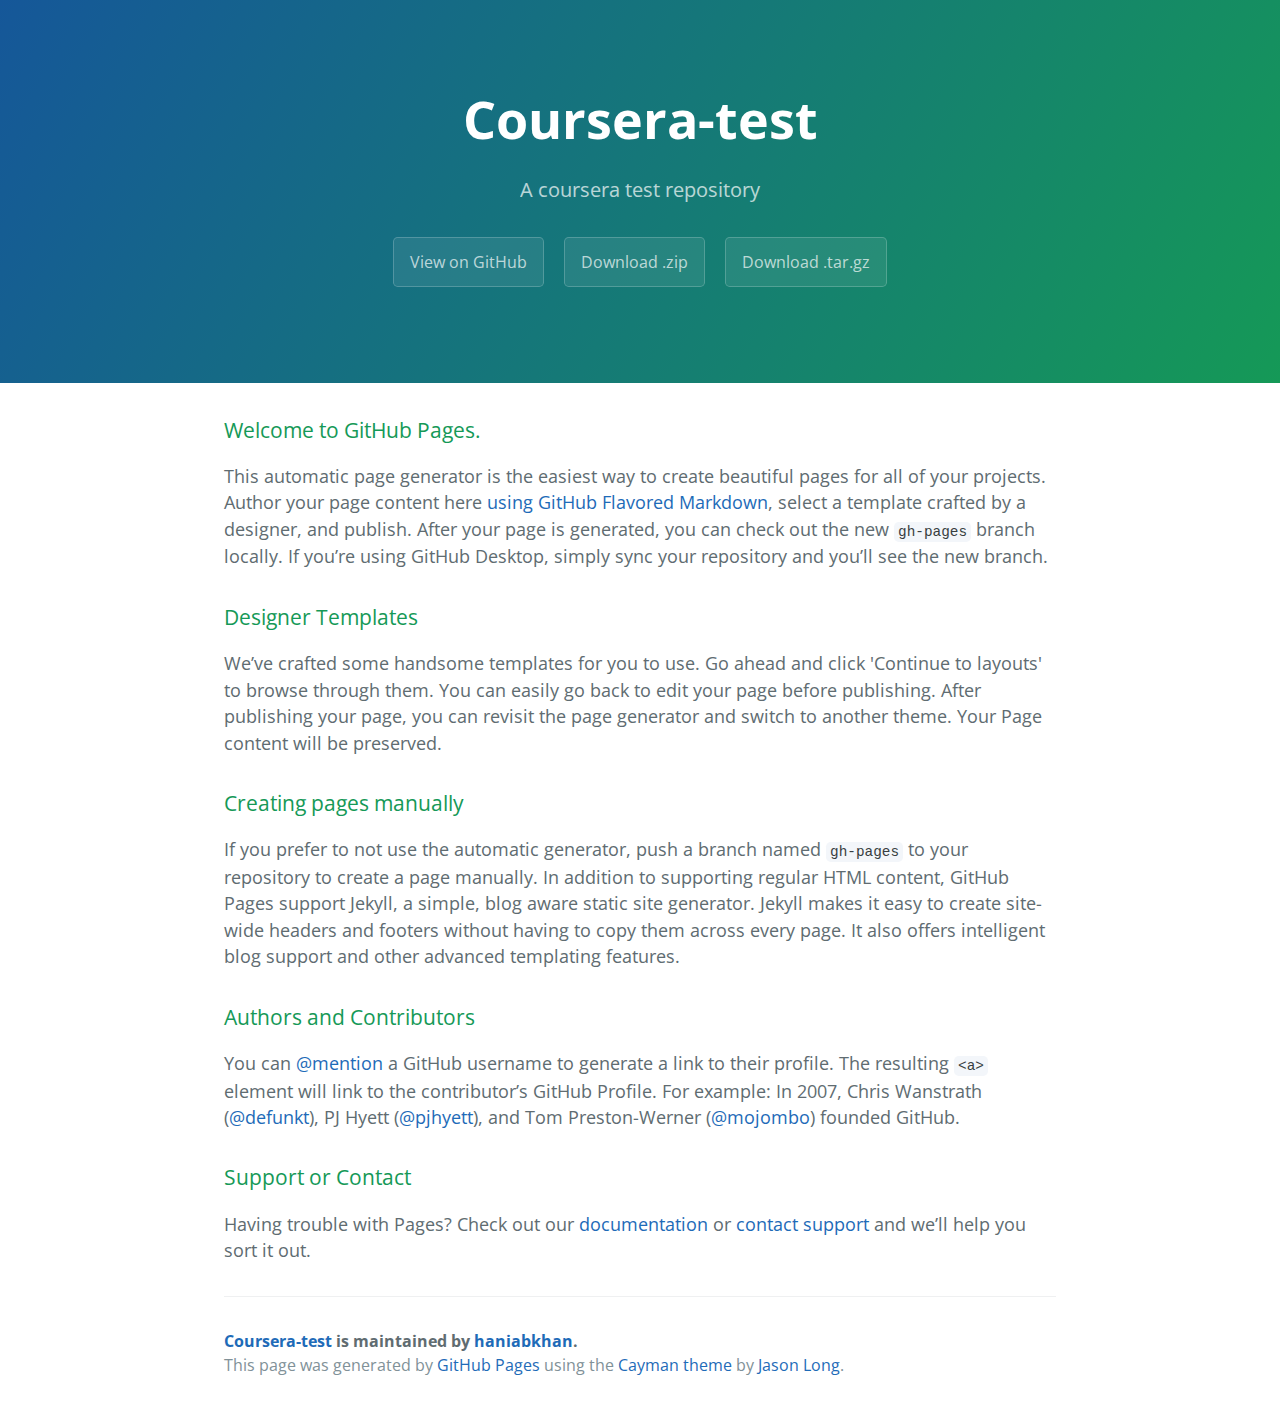
<file: index.html>
<!DOCTYPE html>
<html lang="en-us">
  <head>
    <meta charset="UTF-8">
    <title>Coursera-test by haniabkhan</title>
    <meta name="viewport" content="width=device-width, initial-scale=1">
    <link rel="stylesheet" type="text/css" href="stylesheets/normalize.css" media="screen">
    <link href='https://fonts.googleapis.com/css?family=Open+Sans:400,700' rel='stylesheet' type='text/css'>
    <link rel="stylesheet" type="text/css" href="stylesheets/stylesheet.css" media="screen">
    <link rel="stylesheet" type="text/css" href="stylesheets/github-light.css" media="screen">
  </head>
  <body>
    <section class="page-header">
      <h1 class="project-name">Coursera-test</h1>
      <h2 class="project-tagline">A coursera test repository</h2>
      <a href="https://github.com/haniabkhan/coursera-test" class="btn">View on GitHub</a>
      <a href="https://github.com/haniabkhan/coursera-test/zipball/master" class="btn">Download .zip</a>
      <a href="https://github.com/haniabkhan/coursera-test/tarball/master" class="btn">Download .tar.gz</a>
    </section>

    <section class="main-content">
      <h3>
<a id="welcome-to-github-pages" class="anchor" href="#welcome-to-github-pages" aria-hidden="true"><span aria-hidden="true" class="octicon octicon-link"></span></a>Welcome to GitHub Pages.</h3>

<p>This automatic page generator is the easiest way to create beautiful pages for all of your projects. Author your page content here <a href="https://guides.github.com/features/mastering-markdown/">using GitHub Flavored Markdown</a>, select a template crafted by a designer, and publish. After your page is generated, you can check out the new <code>gh-pages</code> branch locally. If you’re using GitHub Desktop, simply sync your repository and you’ll see the new branch.</p>

<h3>
<a id="designer-templates" class="anchor" href="#designer-templates" aria-hidden="true"><span aria-hidden="true" class="octicon octicon-link"></span></a>Designer Templates</h3>

<p>We’ve crafted some handsome templates for you to use. Go ahead and click 'Continue to layouts' to browse through them. You can easily go back to edit your page before publishing. After publishing your page, you can revisit the page generator and switch to another theme. Your Page content will be preserved.</p>

<h3>
<a id="creating-pages-manually" class="anchor" href="#creating-pages-manually" aria-hidden="true"><span aria-hidden="true" class="octicon octicon-link"></span></a>Creating pages manually</h3>

<p>If you prefer to not use the automatic generator, push a branch named <code>gh-pages</code> to your repository to create a page manually. In addition to supporting regular HTML content, GitHub Pages support Jekyll, a simple, blog aware static site generator. Jekyll makes it easy to create site-wide headers and footers without having to copy them across every page. It also offers intelligent blog support and other advanced templating features.</p>

<h3>
<a id="authors-and-contributors" class="anchor" href="#authors-and-contributors" aria-hidden="true"><span aria-hidden="true" class="octicon octicon-link"></span></a>Authors and Contributors</h3>

<p>You can <a href="https://help.github.com/articles/basic-writing-and-formatting-syntax/#mentioning-users-and-teams" class="user-mention">@mention</a> a GitHub username to generate a link to their profile. The resulting <code>&lt;a&gt;</code> element will link to the contributor’s GitHub Profile. For example: In 2007, Chris Wanstrath (<a href="https://github.com/defunkt" class="user-mention">@defunkt</a>), PJ Hyett (<a href="https://github.com/pjhyett" class="user-mention">@pjhyett</a>), and Tom Preston-Werner (<a href="https://github.com/mojombo" class="user-mention">@mojombo</a>) founded GitHub.</p>

<h3>
<a id="support-or-contact" class="anchor" href="#support-or-contact" aria-hidden="true"><span aria-hidden="true" class="octicon octicon-link"></span></a>Support or Contact</h3>

<p>Having trouble with Pages? Check out our <a href="https://help.github.com/pages">documentation</a> or <a href="https://github.com/contact">contact support</a> and we’ll help you sort it out.</p>

      <footer class="site-footer">
        <span class="site-footer-owner"><a href="https://github.com/haniabkhan/coursera-test">Coursera-test</a> is maintained by <a href="https://github.com/haniabkhan">haniabkhan</a>.</span>

        <span class="site-footer-credits">This page was generated by <a href="https://pages.github.com">GitHub Pages</a> using the <a href="https://github.com/jasonlong/cayman-theme">Cayman theme</a> by <a href="https://twitter.com/jasonlong">Jason Long</a>.</span>
      </footer>

    </section>

  
  </body>
</html>
</file>
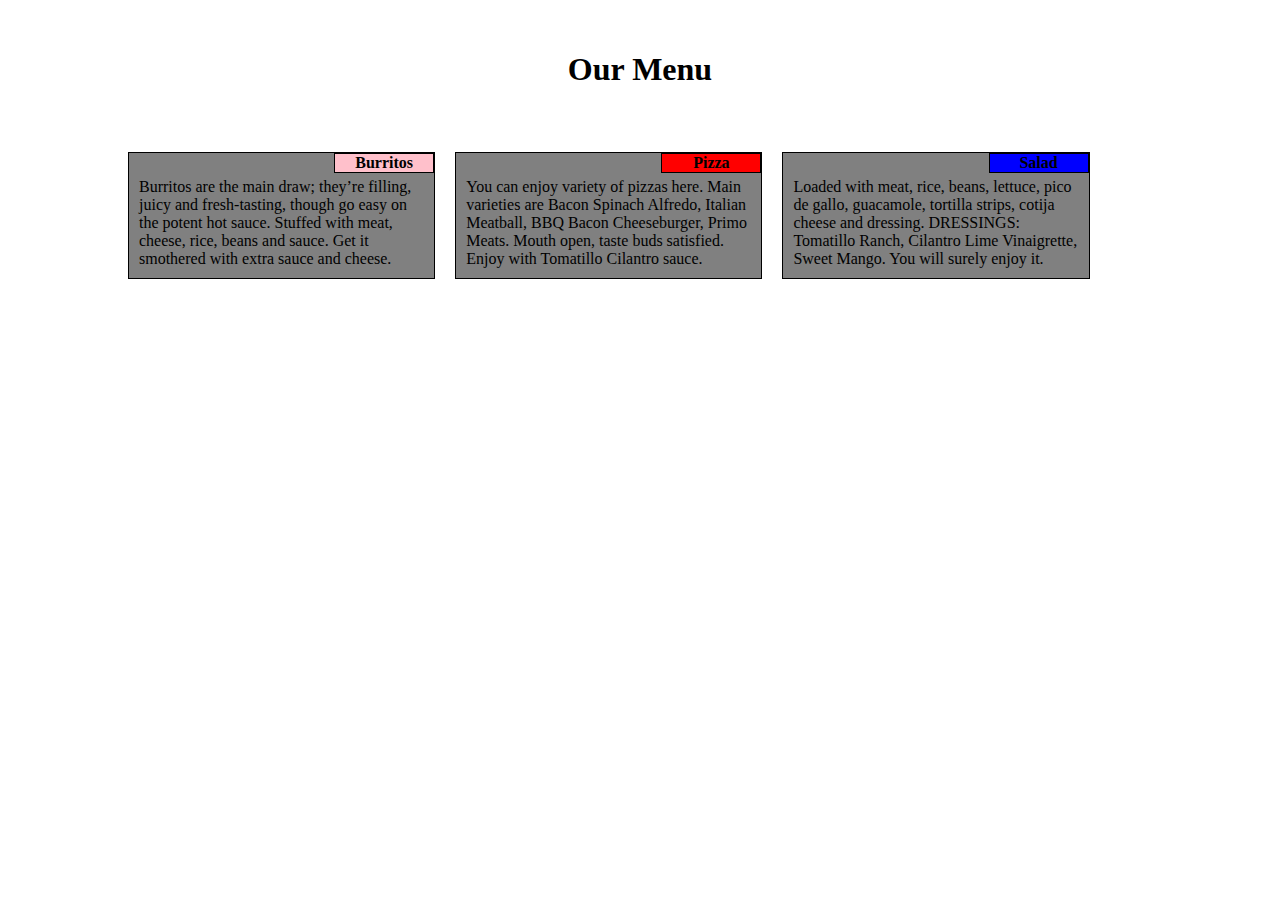
<file: module2-solution/index.html>
<!DOCTYPE html>
<html>
<head>
	<meta charset="utf-8">
	<meta name="viewport" content="width=device-width, initial-scale=1">
	<title>Assignment Solution for Module 2</title>
	<link rel = "stylesheet" href = "css/solution.css">
	<style>
	
	</style>
	
</head>
<body>

	
<h1> Our Menu </h1>

<div id = "primarydiv">


<div class = "desktop-view tablet-view mobile-view">

<p id = "p1" class="titles">Burritos</p>
<p class = "p">
Burritos are the main draw; they’re filling, juicy and fresh-tasting, though go easy on the potent hot sauce. 
Stuffed with meat, cheese, rice, beans and sauce. Get it smothered with extra sauce and cheese. 

</p>
</div>

<div class = "desktop-view tablet-view mobile-view">

<p id = "p2" class="titles">Pizza </p>
<p class = "p">
You can enjoy variety of pizzas here. Main varieties are Bacon Spinach Alfredo, Italian Meatball, 
BBQ Bacon Cheeseburger, Primo Meats. Mouth open, taste buds satisfied. Enjoy with Tomatillo Cilantro sauce.
</p>
</div>

<div class = "desktop-view tablet-view mobile-view">
<p id = "p3" class="titles"> Salad </p>
<p class = "p">
Loaded with meat, rice, beans, lettuce, pico de gallo, guacamole, tortilla strips, cotija cheese and dressing.

DRESSINGS: Tomatillo Ranch, Cilantro Lime Vinaigrette, Sweet Mango. You will surely enjoy it.
</p>
</div>

</div>
</body>
</html>


<!--You can enjoy variety of pizzas here. Main varieties are Bacon Spinach Alfredo, Italian Meatball, 
BBQ Bacon Cheeseburger, Primo Meats. Mouth open, taste buds satisfied. Enjoy with Tomatillo Cilantro sauce.


Loaded with meat, rice, beans, lettuce, pico de gallo, guacamole, tortilla strips, cotija cheese and dressing.

DRESSINGS: Tomatillo Ranch, Cilantro Lime Vinaigrette, Sweet Mango. You will like it.
 -->
</file>
<file: stylesheets/stylesheet.css>
* {
  box-sizing: border-box; }

body {
  padding: 0;
  margin: 0;
  font-family: "Open Sans", "Helvetica Neue", Helvetica, Arial, sans-serif;
  font-size: 16px;
  line-height: 1.5;
  color: #606c71; }

a {
  color: #1e6bb8;
  text-decoration: none; }
  a:hover {
    text-decoration: underline; }

.btn {
  display: inline-block;
  margin-bottom: 1rem;
  color: rgba(255, 255, 255, 0.7);
  background-color: rgba(255, 255, 255, 0.08);
  border-color: rgba(255, 255, 255, 0.2);
  border-style: solid;
  border-width: 1px;
  border-radius: 0.3rem;
  transition: color 0.2s, background-color 0.2s, border-color 0.2s; }
  .btn + .btn {
    margin-left: 1rem; }

.btn:hover {
  color: rgba(255, 255, 255, 0.8);
  text-decoration: none;
  background-color: rgba(255, 255, 255, 0.2);
  border-color: rgba(255, 255, 255, 0.3); }

@media screen and (min-width: 64em) {
  .btn {
    padding: 0.75rem 1rem; } }

@media screen and (min-width: 42em) and (max-width: 64em) {
  .btn {
    padding: 0.6rem 0.9rem;
    font-size: 0.9rem; } }

@media screen and (max-width: 42em) {
  .btn {
    display: block;
    width: 100%;
    padding: 0.75rem;
    font-size: 0.9rem; }
    .btn + .btn {
      margin-top: 1rem;
      margin-left: 0; } }

.page-header {
  color: #fff;
  text-align: center;
  background-color: #159957;
  background-image: linear-gradient(120deg, #155799, #159957); }

@media screen and (min-width: 64em) {
  .page-header {
    padding: 5rem 6rem; } }

@media screen and (min-width: 42em) and (max-width: 64em) {
  .page-header {
    padding: 3rem 4rem; } }

@media screen and (max-width: 42em) {
  .page-header {
    padding: 2rem 1rem; } }

.project-name {
  margin-top: 0;
  margin-bottom: 0.1rem; }

@media screen and (min-width: 64em) {
  .project-name {
    font-size: 3.25rem; } }

@media screen and (min-width: 42em) and (max-width: 64em) {
  .project-name {
    font-size: 2.25rem; } }

@media screen and (max-width: 42em) {
  .project-name {
    font-size: 1.75rem; } }

.project-tagline {
  margin-bottom: 2rem;
  font-weight: normal;
  opacity: 0.7; }

@media screen and (min-width: 64em) {
  .project-tagline {
    font-size: 1.25rem; } }

@media screen and (min-width: 42em) and (max-width: 64em) {
  .project-tagline {
    font-size: 1.15rem; } }

@media screen and (max-width: 42em) {
  .project-tagline {
    font-size: 1rem; } }

.main-content :first-child {
  margin-top: 0; }
.main-content img {
  max-width: 100%; }
.main-content h1, .main-content h2, .main-content h3, .main-content h4, .main-content h5, .main-content h6 {
  margin-top: 2rem;
  margin-bottom: 1rem;
  font-weight: normal;
  color: #159957; }
.main-content p {
  margin-bottom: 1em; }
.main-content code {
  padding: 2px 4px;
  font-family: Consolas, "Liberation Mono", Menlo, Courier, monospace;
  font-size: 0.9rem;
  color: #383e41;
  background-color: #f3f6fa;
  border-radius: 0.3rem; }
.main-content pre {
  padding: 0.8rem;
  margin-top: 0;
  margin-bottom: 1rem;
  font: 1rem Consolas, "Liberation Mono", Menlo, Courier, monospace;
  color: #567482;
  word-wrap: normal;
  background-color: #f3f6fa;
  border: solid 1px #dce6f0;
  border-radius: 0.3rem; }
  .main-content pre > code {
    padding: 0;
    margin: 0;
    font-size: 0.9rem;
    color: #567482;
    word-break: normal;
    white-space: pre;
    background: transparent;
    border: 0; }
.main-content .highlight {
  margin-bottom: 1rem; }
  .main-content .highlight pre {
    margin-bottom: 0;
    word-break: normal; }
.main-content .highlight pre, .main-content pre {
  padding: 0.8rem;
  overflow: auto;
  font-size: 0.9rem;
  line-height: 1.45;
  border-radius: 0.3rem; }
.main-content pre code, .main-content pre tt {
  display: inline;
  max-width: initial;
  padding: 0;
  margin: 0;
  overflow: initial;
  line-height: inherit;
  word-wrap: normal;
  background-color: transparent;
  border: 0; }
  .main-content pre code:before, .main-content pre code:after, .main-content pre tt:before, .main-content pre tt:after {
    content: normal; }
.main-content ul, .main-content ol {
  margin-top: 0; }
.main-content blockquote {
  padding: 0 1rem;
  margin-left: 0;
  color: #819198;
  border-left: 0.3rem solid #dce6f0; }
  .main-content blockquote > :first-child {
    margin-top: 0; }
  .main-content blockquote > :last-child {
    margin-bottom: 0; }
.main-content table {
  display: block;
  width: 100%;
  overflow: auto;
  word-break: normal;
  word-break: keep-all; }
  .main-content table th {
    font-weight: bold; }
  .main-content table th, .main-content table td {
    padding: 0.5rem 1rem;
    border: 1px solid #e9ebec; }
.main-content dl {
  padding: 0; }
  .main-content dl dt {
    padding: 0;
    margin-top: 1rem;
    font-size: 1rem;
    font-weight: bold; }
  .main-content dl dd {
    padding: 0;
    margin-bottom: 1rem; }
.main-content hr {
  height: 2px;
  padding: 0;
  margin: 1rem 0;
  background-color: #eff0f1;
  border: 0; }

@media screen and (min-width: 64em) {
  .main-content {
    max-width: 64rem;
    padding: 2rem 6rem;
    margin: 0 auto;
    font-size: 1.1rem; } }

@media screen and (min-width: 42em) and (max-width: 64em) {
  .main-content {
    padding: 2rem 4rem;
    font-size: 1.1rem; } }

@media screen and (max-width: 42em) {
  .main-content {
    padding: 2rem 1rem;
    font-size: 1rem; } }

.site-footer {
  padding-top: 2rem;
  margin-top: 2rem;
  border-top: solid 1px #eff0f1; }

.site-footer-owner {
  display: block;
  font-weight: bold; }

.site-footer-credits {
  color: #819198; }

@media screen and (min-width: 64em) {
  .site-footer {
    font-size: 1rem; } }

@media screen and (min-width: 42em) and (max-width: 64em) {
  .site-footer {
    font-size: 1rem; } }

@media screen and (max-width: 42em) {
  .site-footer {
    font-size: 0.9rem; } }
</file>
<file: stylesheets/github-light.css>
/*
   Copyright 2014 GitHub Inc.

   Licensed under the Apache License, Version 2.0 (the "License");
   you may not use this file except in compliance with the License.
   You may obtain a copy of the License at

       http://www.apache.org/licenses/LICENSE-2.0

   Unless required by applicable law or agreed to in writing, software
   distributed under the License is distributed on an "AS IS" BASIS,
   WITHOUT WARRANTIES OR CONDITIONS OF ANY KIND, either express or implied.
   See the License for the specific language governing permissions and
   limitations under the License.

*/

.pl-c /* comment */ {
  color: #969896;
}

.pl-c1      /* constant, markup.raw, meta.diff.header, meta.module-reference, meta.property-name, support, support.constant, support.variable, variable.other.constant */,
.pl-s .pl-v /* string variable */ {
  color: #0086b3;
}

.pl-e  /* entity */,
.pl-en /* entity.name */ {
  color: #795da3;
}

.pl-s .pl-s1 /* string source */,
.pl-smi      /* storage.modifier.import, storage.modifier.package, storage.type.java, variable.other, variable.parameter.function */ {
  color: #333;
}

.pl-ent /* entity.name.tag */ {
  color: #63a35c;
}

.pl-k /* keyword, storage, storage.type */ {
  color: #a71d5d;
}

.pl-pds              /* punctuation.definition.string, string.regexp.character-class */,
.pl-s                /* string */,
.pl-s .pl-pse .pl-s1 /* string punctuation.section.embedded source */,
.pl-sr               /* string.regexp */,
.pl-sr .pl-cce       /* string.regexp constant.character.escape */,
.pl-sr .pl-sra       /* string.regexp string.regexp.arbitrary-repitition */,
.pl-sr .pl-sre       /* string.regexp source.ruby.embedded */ {
  color: #183691;
}

.pl-v /* variable */ {
  color: #ed6a43;
}

.pl-id /* invalid.deprecated */ {
  color: #b52a1d;
}

.pl-ii /* invalid.illegal */ {
  background-color: #b52a1d;
  color: #f8f8f8;
}

.pl-sr .pl-cce /* string.regexp constant.character.escape */ {
  color: #63a35c;
  font-weight: bold;
}

.pl-ml /* markup.list */ {
  color: #693a17;
}

.pl-mh        /* markup.heading */,
.pl-mh .pl-en /* markup.heading entity.name */,
.pl-ms        /* meta.separator */ {
  color: #1d3e81;
  font-weight: bold;
}

.pl-mq /* markup.quote */ {
  color: #008080;
}

.pl-mi /* markup.italic */ {
  color: #333;
  font-style: italic;
}

.pl-mb /* markup.bold */ {
  color: #333;
  font-weight: bold;
}

.pl-md /* markup.deleted, meta.diff.header.from-file */ {
  background-color: #ffecec;
  color: #bd2c00;
}

.pl-mi1 /* markup.inserted, meta.diff.header.to-file */ {
  background-color: #eaffea;
  color: #55a532;
}

.pl-mdr /* meta.diff.range */ {
  color: #795da3;
  font-weight: bold;
}

.pl-mo /* meta.output */ {
  color: #1d3e81;
}
</file>
<file: module2-solution/css/solution.css>
*{
		box-sizing: border-box; 
		
		margin: 0px;
	}
	

	h1{

		text-align: center;
		margin-top: 4%;
		margin-bottom: 5%;
		
	}

	.p{
		margin-top: 15px;
		padding:10px;
		font-family: Andalus;
	}

	#p1{
		background-color: pink;
		font-family: Verdana;		
	}


	#p2{
		background-color: red;
		font-family: Verdana;
	}
	

	#p3{
		background-color: blue;
		font-family: verdana;
	}
	

	.titles{
		width:100px;
		border:1px solid black;
		float:right;
		text-align: center;
		font-weight: bold;
	}

	#primarydiv{

		width: 100%;
		padding-left: 10%;
		padding-right: 10%;
		


	}

	@media(min-width:992px) {
		.desktop-view{
			float: left;
    		border: 1px solid black;
    		width: 30%;
			background-color: gray;
			margin-right: 20px;
			
		}
			
	}

	@media(min-width: 768px) and (max-width: 991px) {

  		.tablet-view {
  		    width: 45%;
  		    float: left;
  		    margin: 2%;
 	   		border: 1px solid black;
 	   		background-color: gray;
 	   	
   	  }  
  		div:nth-child(3){
    		width: 94%;   		
      }
      
	}


	@media(max-width: 767px) { 

		.mobile-view {

			width: 90%;
 	   		border: 1px solid black;
 	   		background-color: gray;
 	   		margin: 2%;
      		
			
		}
	}
</file>
